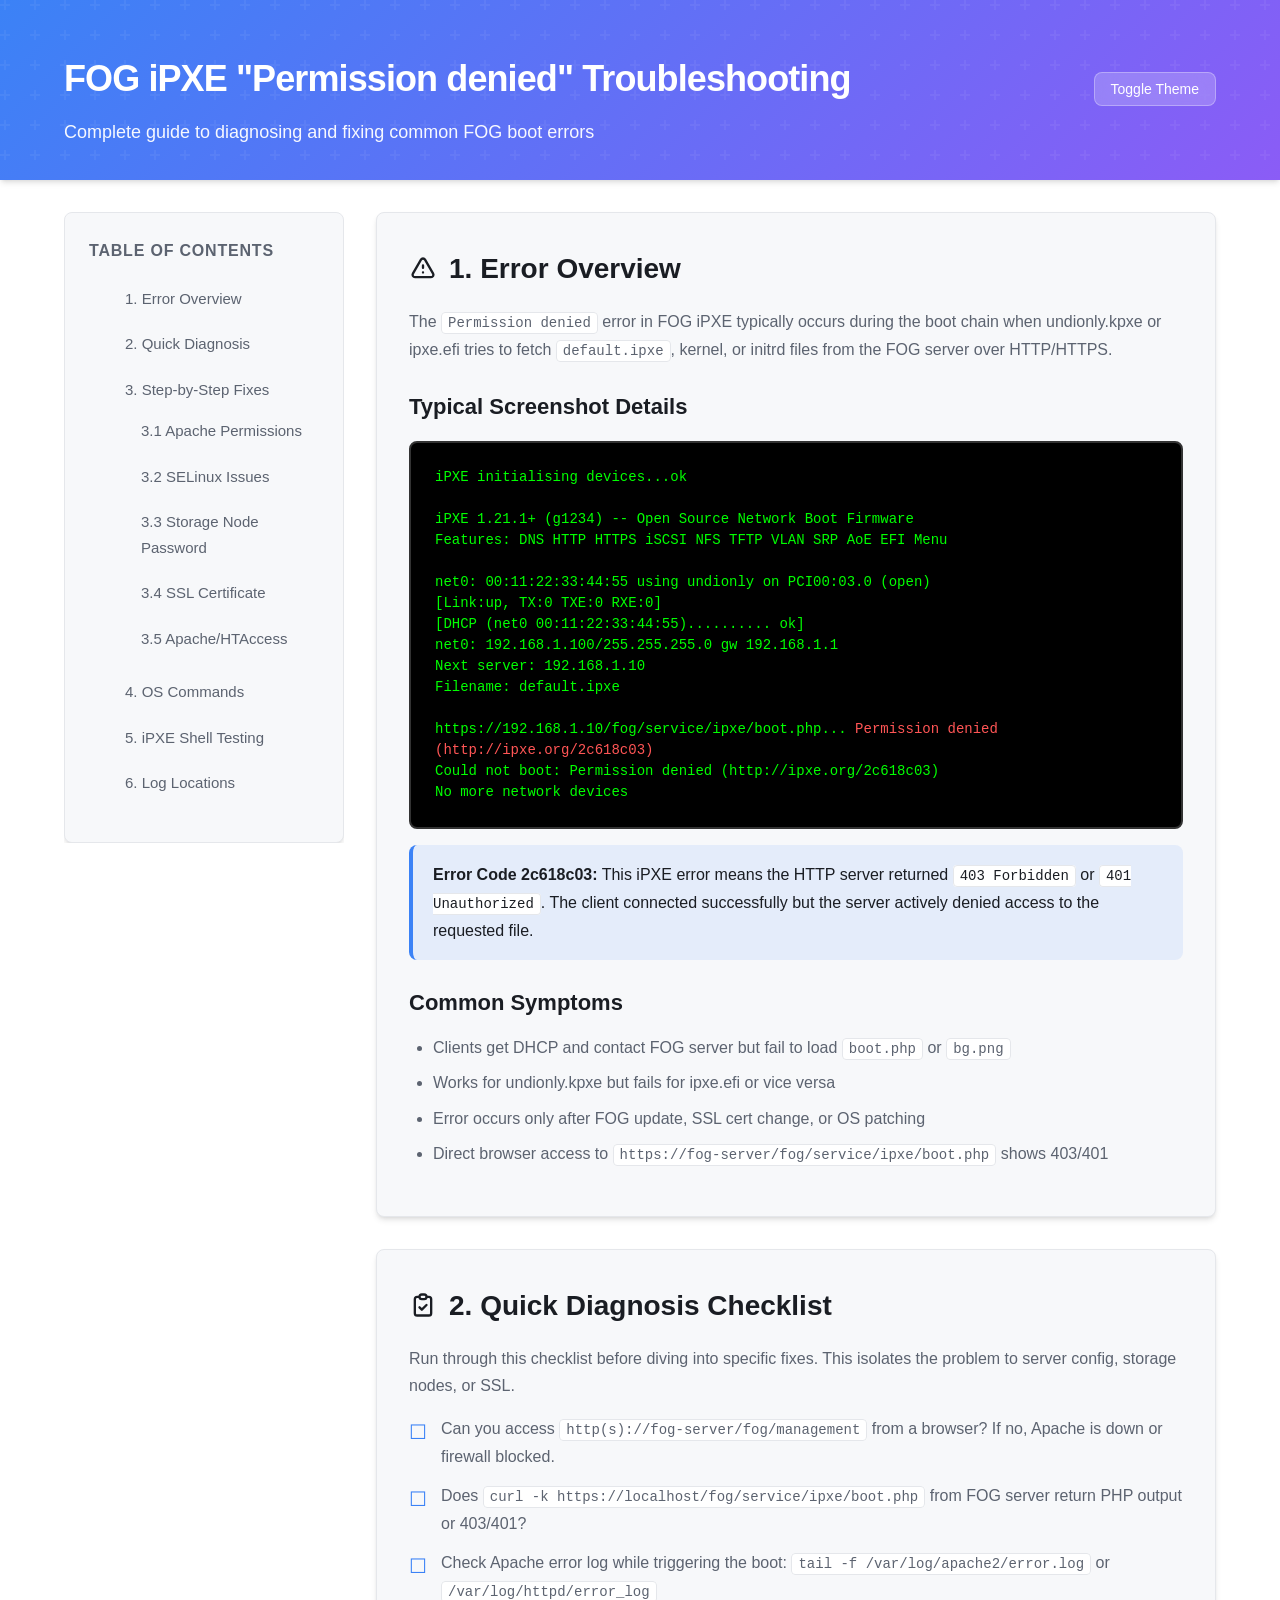
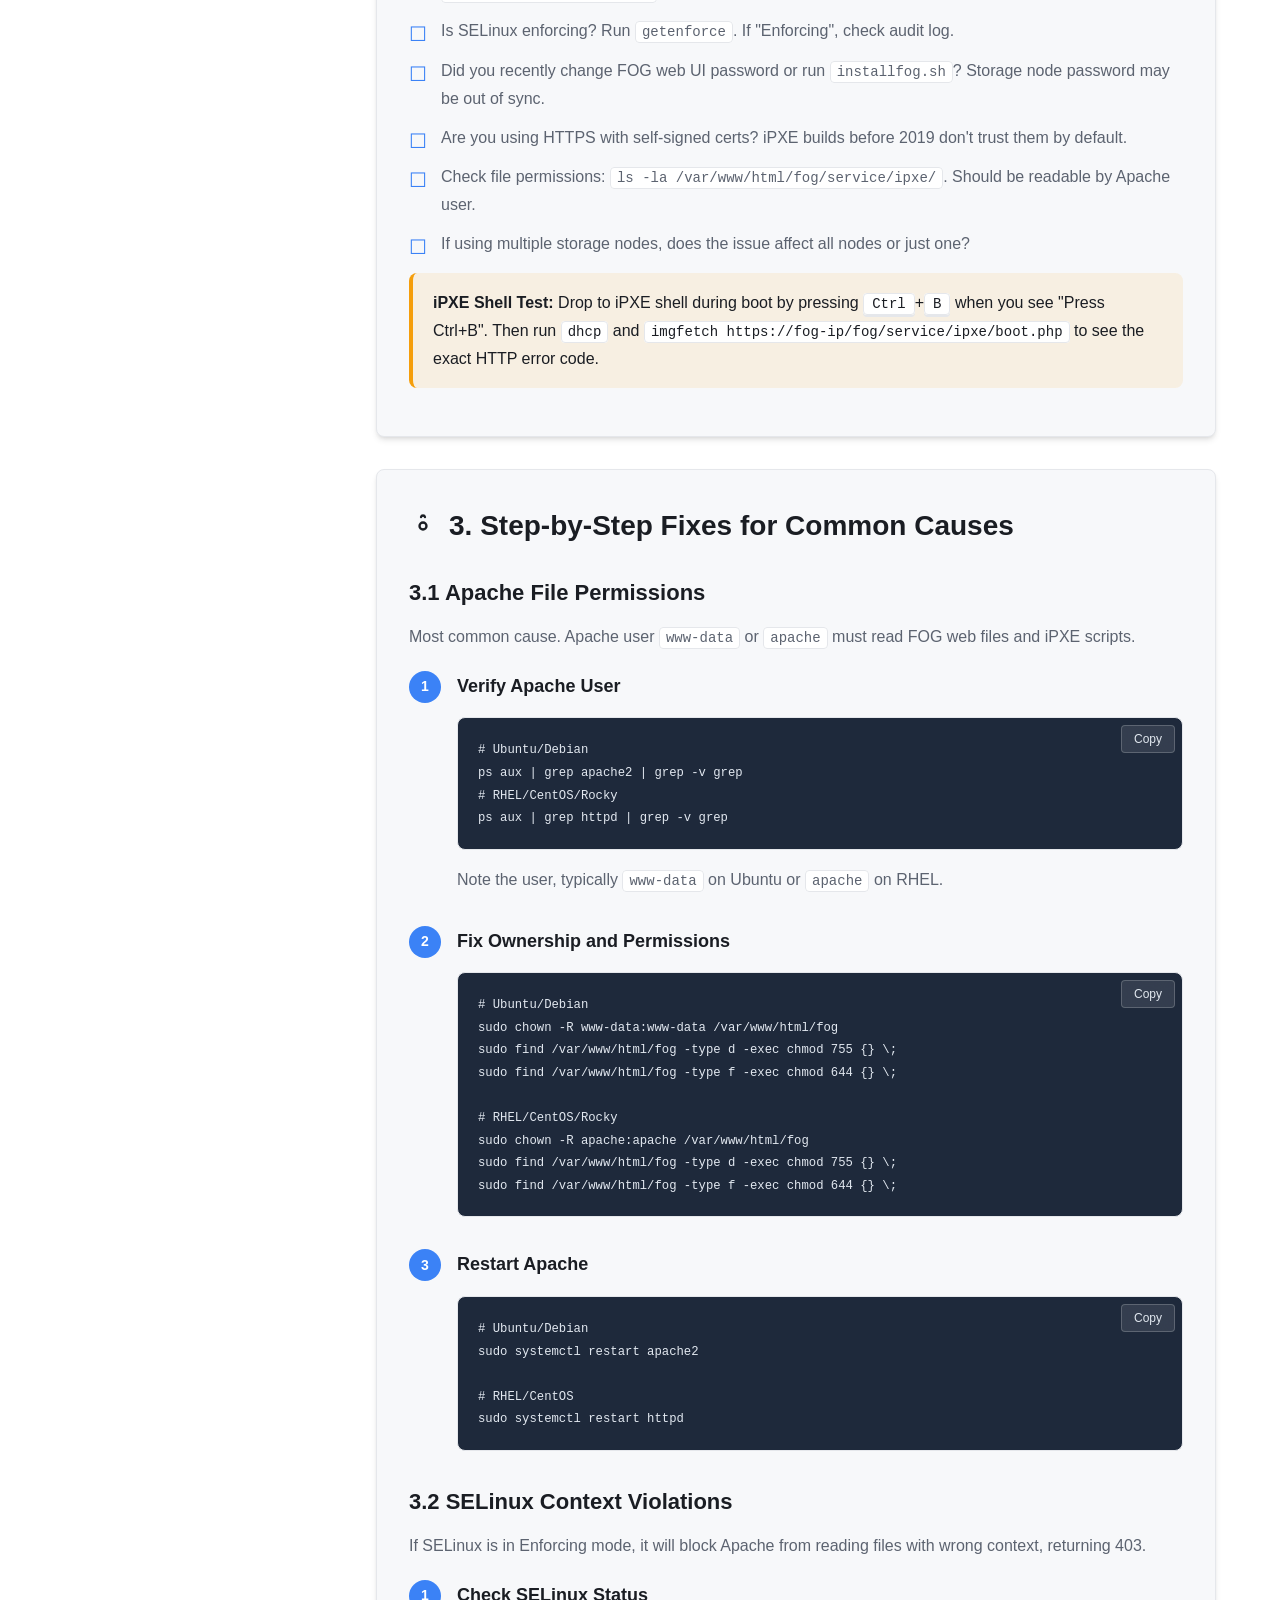
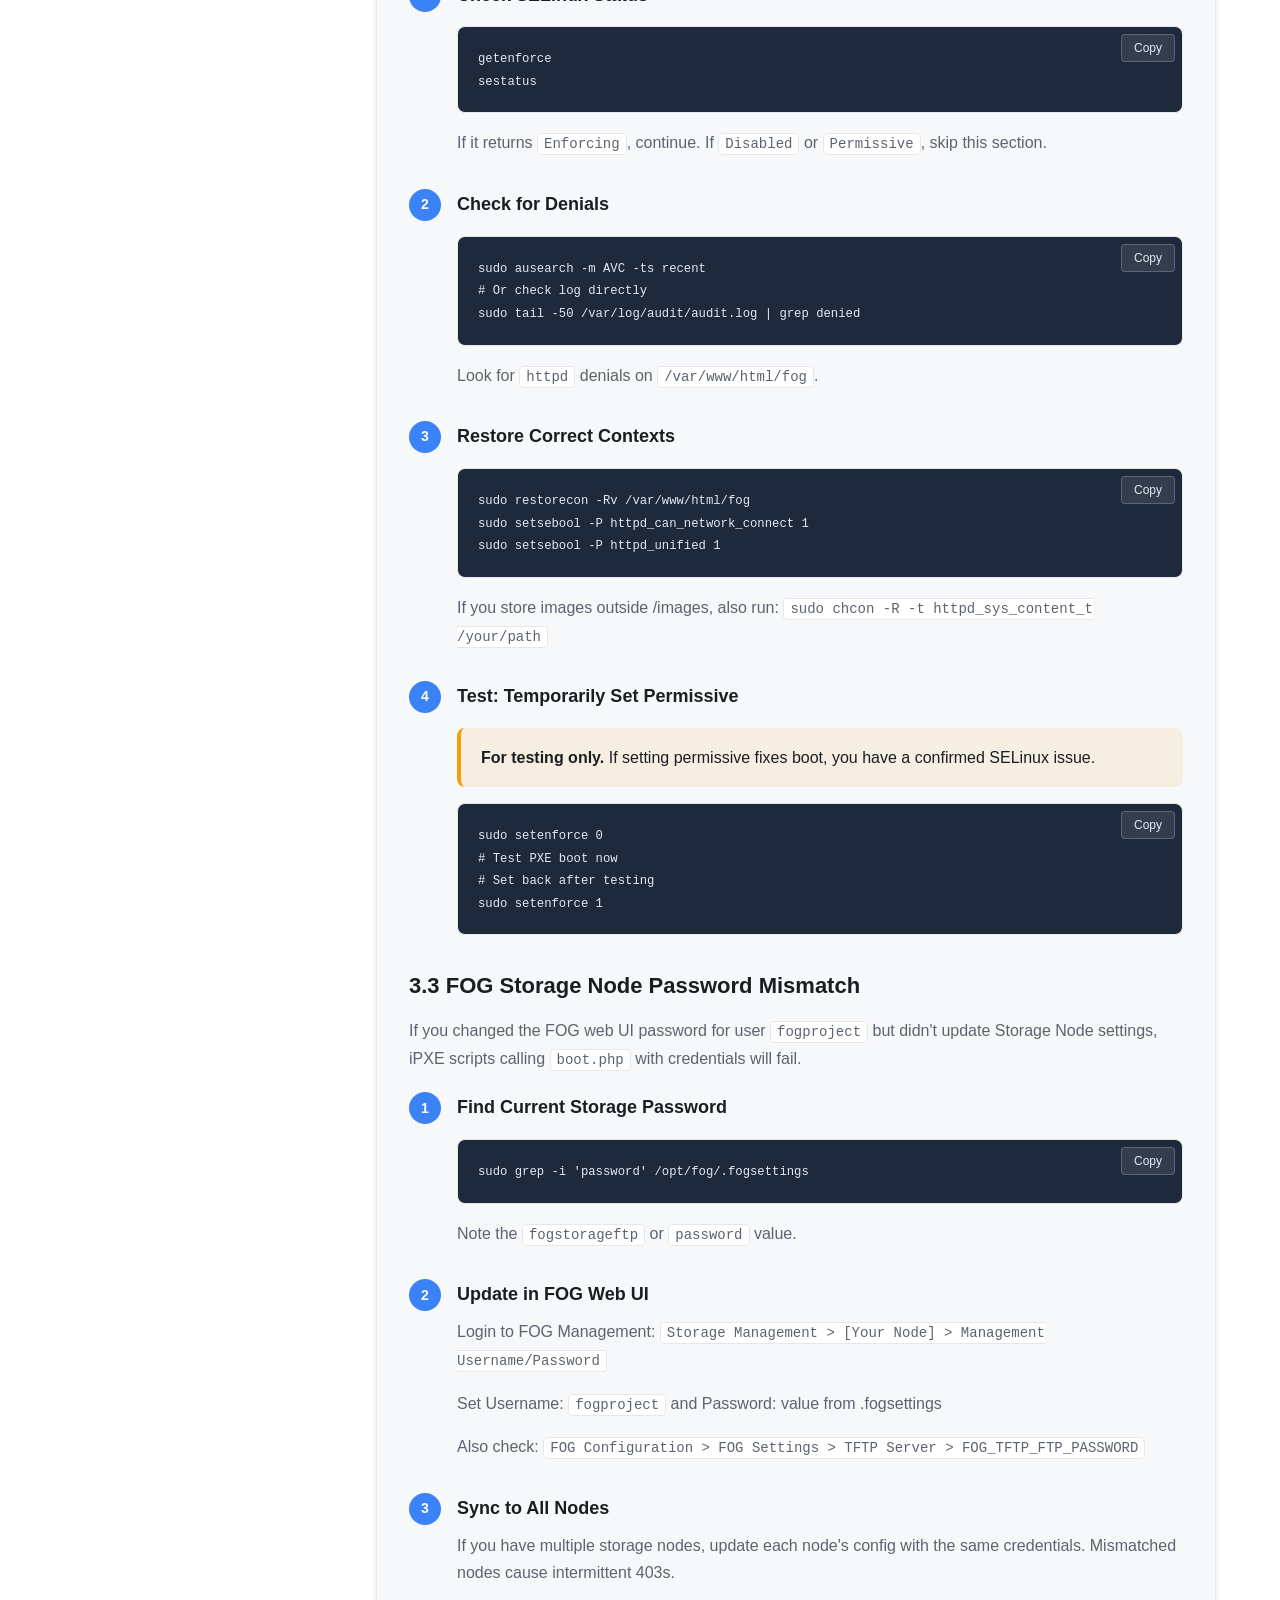
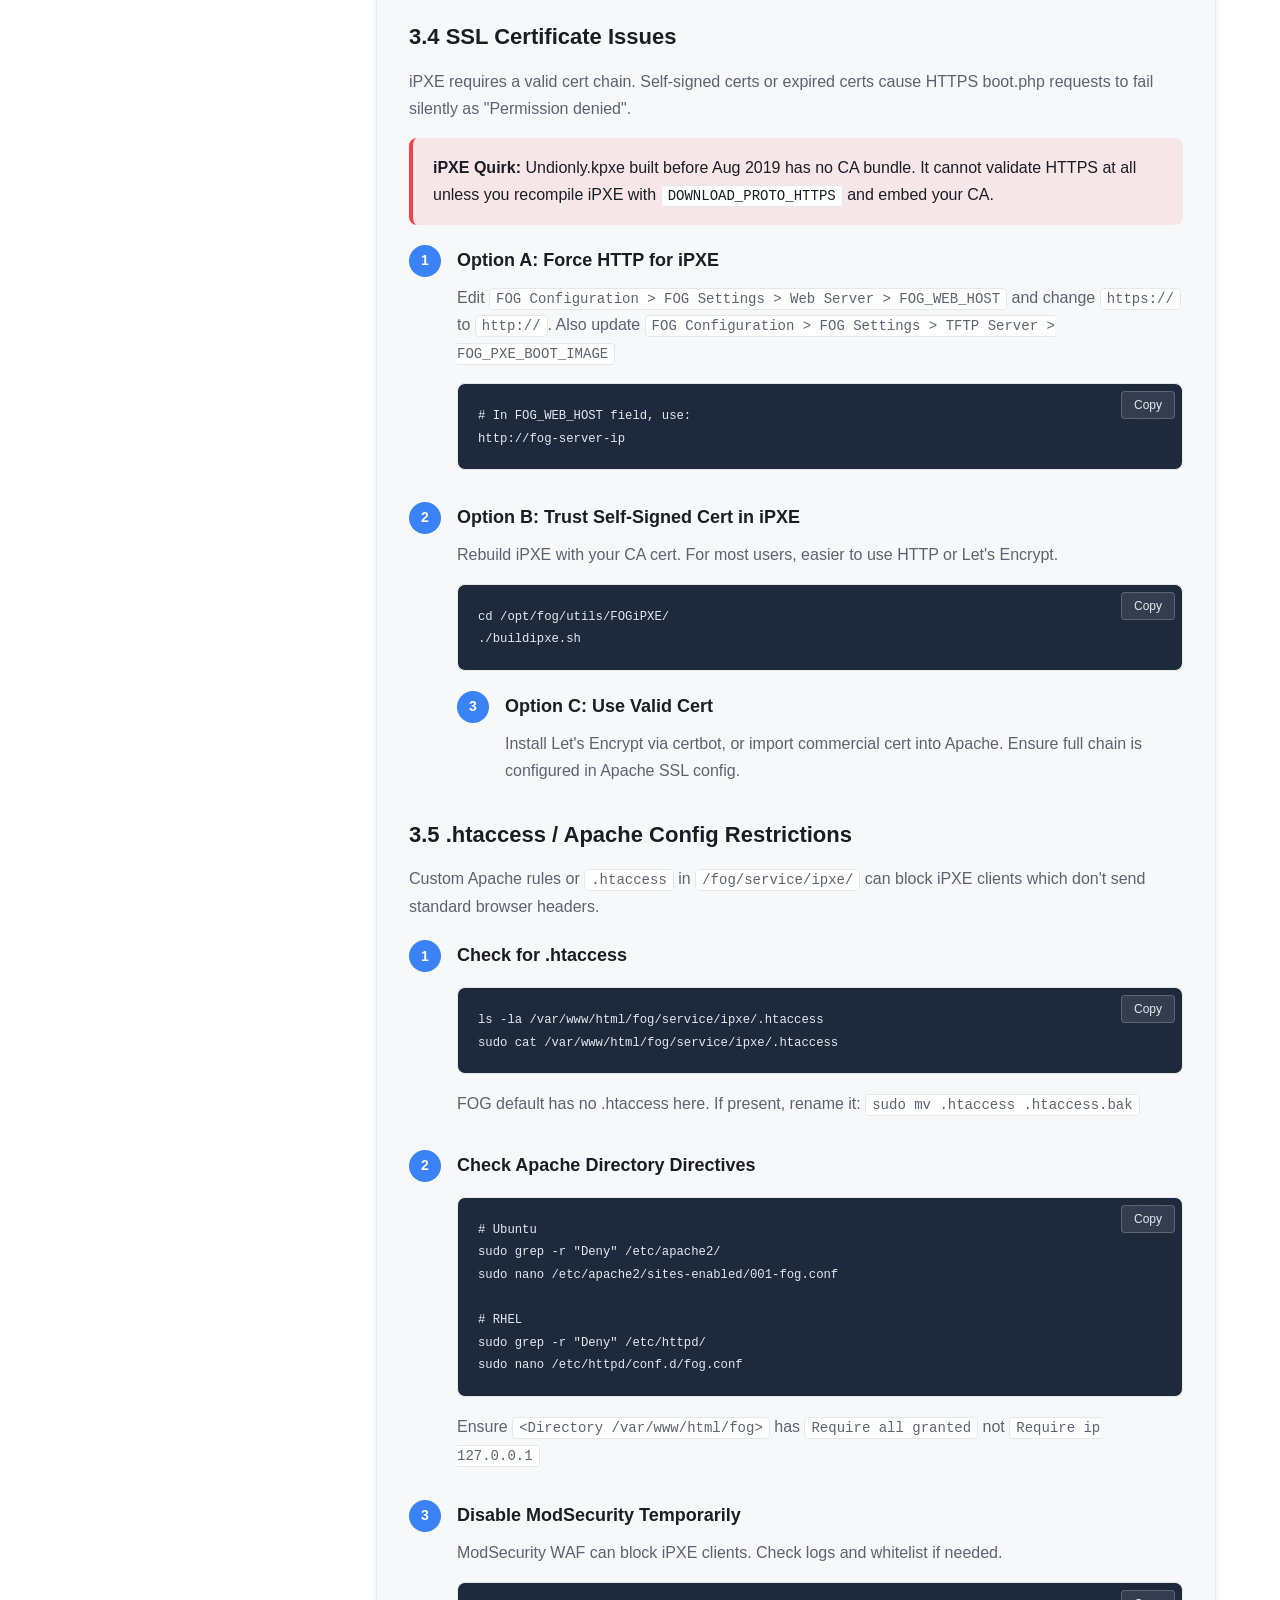
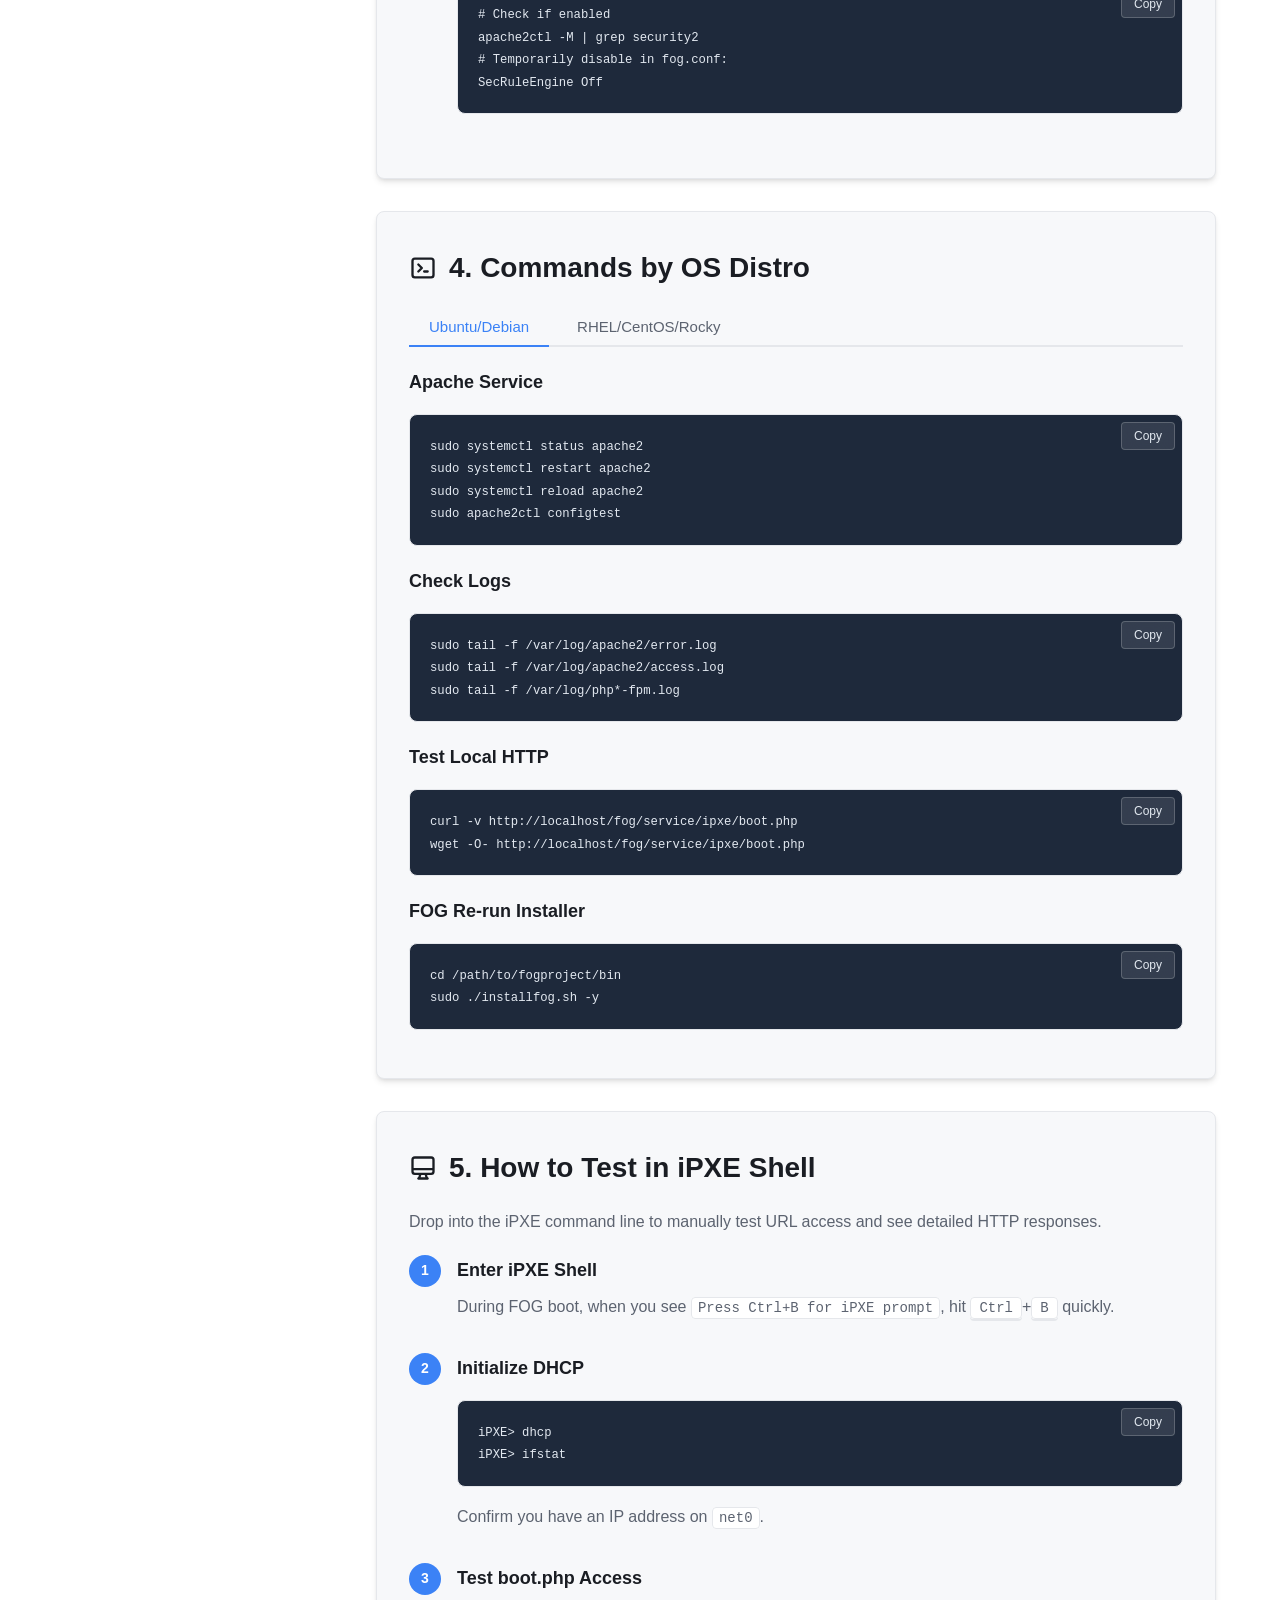
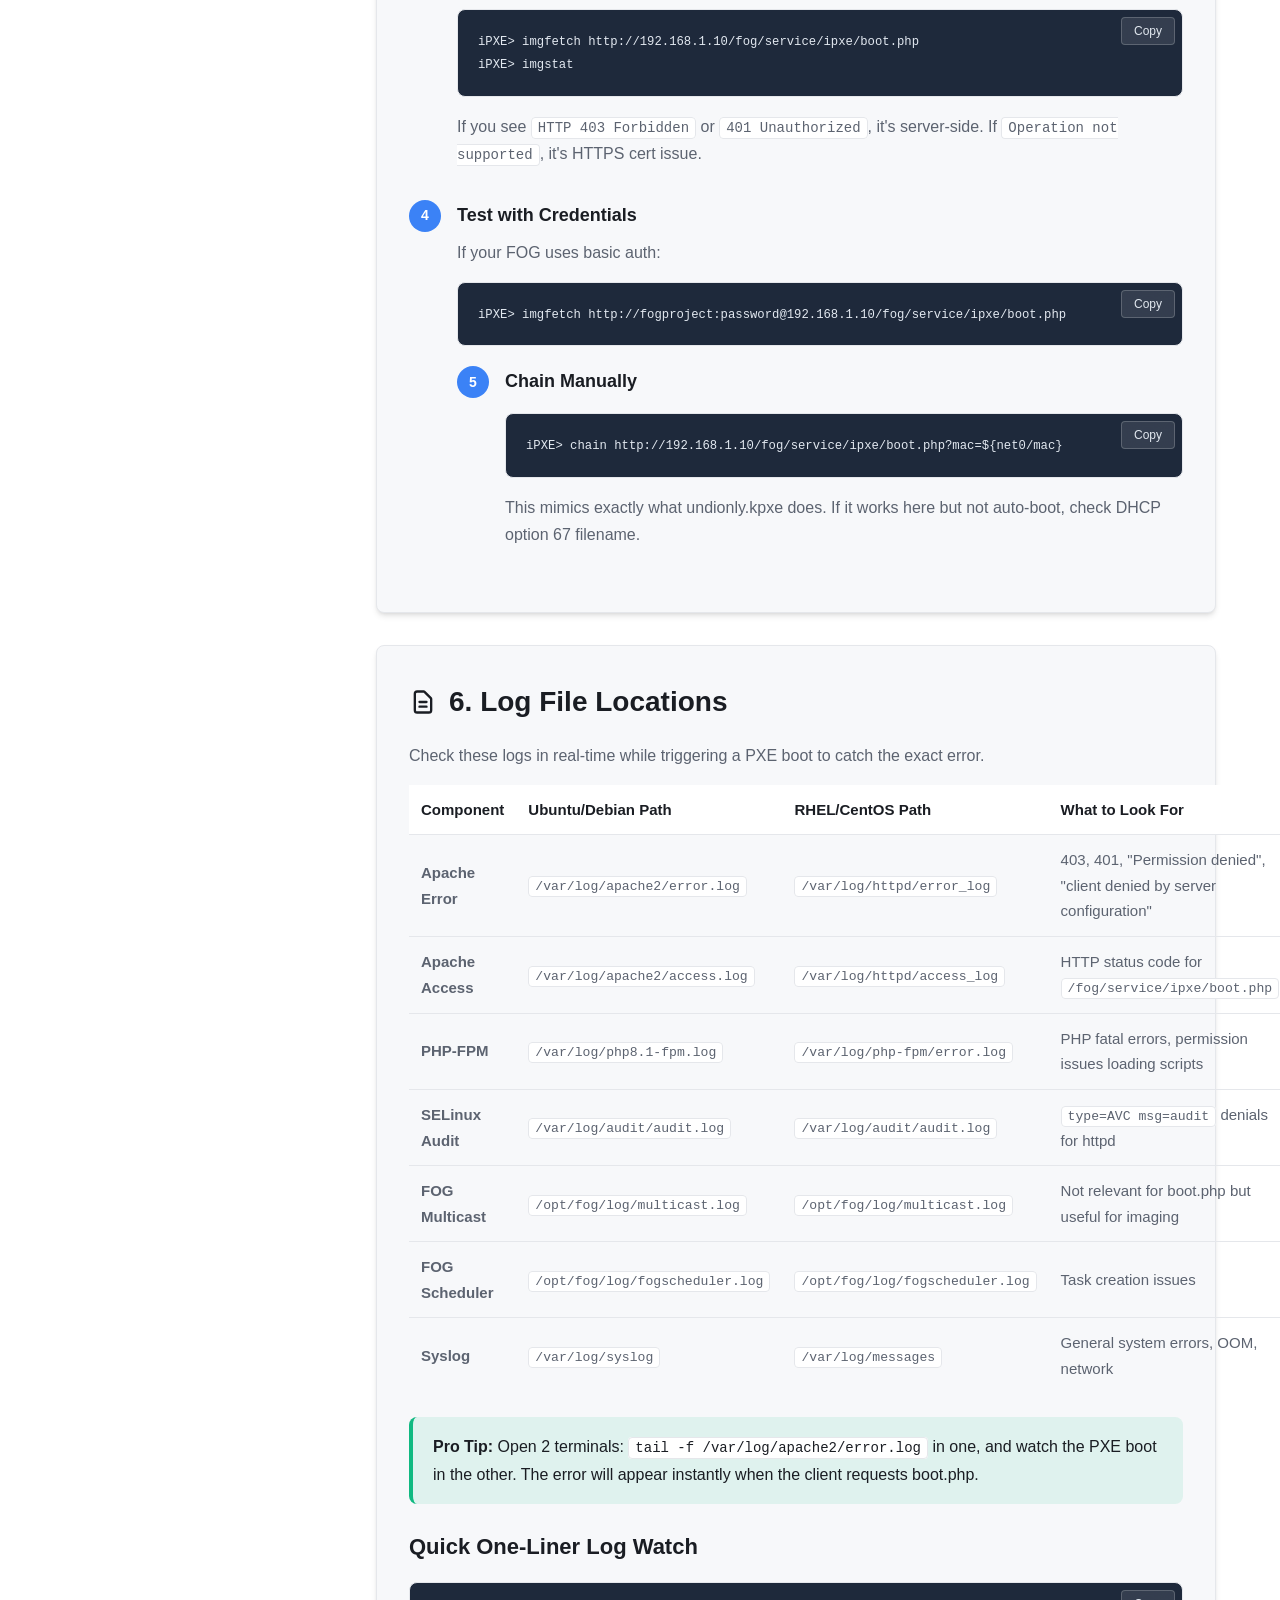
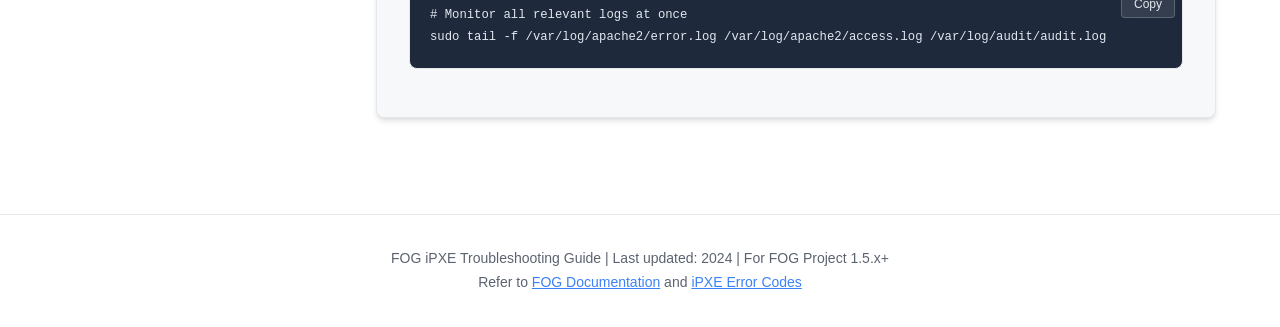
<file: FOG-boot-permission-denied.html>
<!DOCTYPE html>
<html lang="en">
<head>
<meta charset="UTF-8">
<meta name="viewport" content="width=device-width, initial-scale=1.0">
<title>FOG iPXE "Permission denied" Troubleshooting Guide</title>
<style>
:root {
  --bg: #ffffff;
  --bg-secondary: #f7f8fa;
  --text: #1a1d23;
  --text-secondary: #5c6370;
  --border: #e5e7eb;
  --accent: #3b82f6;
  --accent-hover: #2563eb;
  --success: #10b981;
  --warning: #f59e0b;
  --danger: #ef4444;
  --code-bg: #1e293b;
  --code-text: #e2e8f0;
  --shadow: 0 4px 6px -1px rgb(0 0 0 / 0.1), 0 2px 4px -2px rgb(0 0 0 / 0.1);
  --radius: 8px;
  --font-mono: ui-monospace, SFMono-Regular, Menlo, Monaco, Consolas, "Liberation Mono", monospace;
  --font-sans: -apple-system, BlinkMacSystemFont, "Segoe UI", Roboto, "Helvetica Neue", Arial, sans-serif;
}

@media (prefers-color-scheme: dark) {
  :root {
    --bg: #0f1218;
    --bg-secondary: #1a1f29;
    --text: #e5e7eb;
    --text-secondary: #9ca3af;
    --border: #2d3441;
    --accent: #60a5fa;
    --accent-hover: #3b82f6;
    --code-bg: #0b0f14;
    --code-text: #d1d5db;
    --shadow: 0 4px 6px -1px rgb(0 0 0 / 0.3), 0 2px 4px -2px rgb(0 0 0 / 0.3);
  }
}

[data-theme="dark"] {
  --bg: #0f1218;
  --bg-secondary: #1a1f29;
  --text: #e5e7eb;
  --text-secondary: #9ca3af;
  --border: #2d3441;
  --accent: #60a5fa;
  --accent-hover: #3b82f6;
  --code-bg: #0b0f14;
  --code-text: #d1d5db;
  --shadow: 0 4px 6px -1px rgb(0 0 0 / 0.3), 0 2px 4px -2px rgb(0 0 0 / 0.3);
}

[data-theme="light"] {
  --bg: #ffffff;
  --bg-secondary: #f7f8fa;
  --text: #1a1d23;
  --text-secondary: #5c6370;
  --border: #e5e7eb;
  --accent: #3b82f6;
  --accent-hover: #2563eb;
  --code-bg: #1e293b;
  --code-text: #e2e8f0;
  --shadow: 0 4px 6px -1px rgb(0 0 0 / 0.1), 0 2px 4px -2px rgb(0 0 0 / 0.1);
}

* {
  margin: 0;
  padding: 0;
  box-sizing: border-box;
}

html {
  scroll-behavior: smooth;
}

body {
  font-family: var(--font-sans);
  background: var(--bg);
  color: var(--text);
  line-height: 1.7;
  transition: background 0.3s ease, color 0.3s ease;
}

.container {
  max-width: 1200px;
  margin: 0 auto;
  padding: 0 1.5rem;
}

header {
  background: linear-gradient(135deg, var(--accent) 0%, #8b5cf6 100%);
  color: white;
  padding: 3rem 0 2rem;
  box-shadow: var(--shadow);
  position: relative;
  overflow: hidden;
}

header::before {
  content: '';
  position: absolute;
  top: 0;
  left: 0;
  right: 0;
  bottom: 0;
  background: url("data:image/svg+xml,%3Csvg width='60' height='60' viewBox='0 0 60 60' xmlns='http://www.w3.org/2000/svg'%3E%3Cg fill='none' fill-rule='evenodd'%3E%3Cg fill='%23ffffff' fill-opacity='0.05'%3E%3Cpath d='M36 34v-4h-2v4h-4v2h4v4h2v-4h4v-2h-4zm0-30V0h-2v4h-4v2h4v4h2V6h4V4h-4zM6 34v-4H4v4H0v2h4v4h2v-4h4v-2H6zM6 4V0H4v4H0v2h4v4h2V6h4V4H6z'/%3E%3C/g%3E%3C/g%3E%3C/svg%3E");
}

.header-content {
  position: relative;
  z-index: 1;
}

header h1 {
  font-size: 2.25rem;
  margin-bottom: 0.5rem;
  font-weight: 700;
  letter-spacing: -0.025em;
}

header p {
  font-size: 1.125rem;
  opacity: 0.95;
}

.theme-toggle {
  position: absolute;
  top: 1.5rem;
  right: 1.5rem;
  background: rgba(255, 255, 255, 0.2);
  border: 1px solid rgba(255, 255, 255, 0.3);
  color: white;
  padding: 0.5rem 1rem;
  border-radius: var(--radius);
  cursor: pointer;
  font-size: 0.875rem;
  backdrop-filter: blur(10px);
  transition: all 0.2s;
}

.theme-toggle:hover {
  background: rgba(255, 255, 255, 0.3);
}

.main-layout {
  display: grid;
  grid-template-columns: 280px 1fr;
  gap: 2rem;
  padding: 2rem 0;
}

@media (max-width: 968px) {
  .main-layout {
    grid-template-columns: 1fr;
  }
}

aside {
  position: sticky;
  top: 2rem;
  height: fit-content;
  max-height: calc(100vh - 4rem);
  overflow-y: auto;
}

@media (max-width: 968px) {
  aside {
    position: static;
    max-height: none;
  }
}

.toc {
  background: var(--bg-secondary);
  border: 1px solid var(--border);
  border-radius: var(--radius);
  padding: 1.5rem;
  box-shadow: var(--shadow);
}

.toc h2 {
  font-size: 1rem;
  text-transform: uppercase;
  letter-spacing: 0.05em;
  color: var(--text-secondary);
  margin-bottom: 1rem;
  font-weight: 600;
}

.toc ul {
  list-style: none;
}

.toc li {
  margin-bottom: 0.5rem;
}

.toc a {
  color: var(--text-secondary);
  text-decoration: none;
  display: block;
  padding: 0.375rem 0.75rem;
  border-radius: 4px;
  transition: all 0.2s;
  font-size: 0.9375rem;
}

.toc a:hover, .toc a.active {
  color: var(--accent);
  background: var(--bg);
}

.toc ul ul {
  margin-top: 0.25rem;
  margin-left: 1rem;
}

main {
  min-width: 0;
}

section {
  background: var(--bg-secondary);
  border: 1px solid var(--border);
  border-radius: var(--radius);
  padding: 2rem;
  margin-bottom: 2rem;
  box-shadow: var(--shadow);
}

section h2 {
  font-size: 1.75rem;
  margin-bottom: 1rem;
  color: var(--text);
  display: flex;
  align-items: center;
  gap: 0.75rem;
}

section h3 {
  font-size: 1.375rem;
  margin-top: 1.5rem;
  margin-bottom: 0.75rem;
  color: var(--text);
}

section h4 {
  font-size: 1.125rem;
  margin-top: 1.25rem;
  margin-bottom: 0.5rem;
  color: var(--text);
}

section p {
  margin-bottom: 1rem;
  color: var(--text-secondary);
}

.icon {
  width: 28px;
  height: 28px;
  display: inline-block;
}

.alert {
  padding: 1rem 1.25rem;
  border-radius: var(--radius);
  margin: 1rem 0;
  border-left: 4px solid;
}

.alert-warning {
  background: rgba(245, 158, 11, 0.1);
  border-color: var(--warning);
  color: var(--text);
}

.alert-danger {
  background: rgba(239, 68, 68, 0.1);
  border-color: var(--danger);
  color: var(--text);
}

.alert-success {
  background: rgba(16, 185, 129, 0.1);
  border-color: var(--success);
  color: var(--text);
}

.alert-info {
  background: rgba(59, 130, 246, 0.1);
  border-color: var(--accent);
  color: var(--text);
}

.code-block {
  position: relative;
  margin: 1rem 0;
}

pre {
  background: var(--code-bg);
  color: var(--code-text);
  padding: 1.25rem;
  border-radius: var(--radius);
  overflow-x: auto;
  font-family: var(--font-mono);
  font-size: 0.875rem;
  line-height: 1.6;
  border: 1px solid var(--border);
}

code {
  font-family: var(--font-mono);
  font-size: 0.875em;
  background: var(--bg);
  padding: 0.125rem 0.375rem;
  border-radius: 4px;
  border: 1px solid var(--border);
}

pre code {
  background: none;
  border: none;
  padding: 0;
}

.copy-btn {
  position: absolute;
  top: 0.5rem;
  right: 0.5rem;
  background: rgba(255, 255, 255, 0.1);
  border: 1px solid rgba(255, 255, 255, 0.2);
  color: var(--code-text);
  padding: 0.375rem 0.75rem;
  border-radius: 4px;
  cursor: pointer;
  font-size: 0.75rem;
  transition: all 0.2s;
  backdrop-filter: blur(10px);
}

.copy-btn:hover {
  background: rgba(255, 255, 255, 0.2);
}

.copy-btn.copied {
  background: var(--success);
  border-color: var(--success);
}

ul, ol {
  margin-left: 1.5rem;
  margin-bottom: 1rem;
}

li {
  margin-bottom: 0.5rem;
  color: var(--text-secondary);
}

li strong {
  color: var(--text);
}

table {
  width: 100%;
  border-collapse: collapse;
  margin: 1rem 0;
  font-size: 0.9375rem;
}

th, td {
  text-align: left;
  padding: 0.75rem;
  border-bottom: 1px solid var(--border);
}

th {
  background: var(--bg);
  font-weight: 600;
  color: var(--text);
}

td {
  color: var(--text-secondary);
}

tr:last-child td {
  border-bottom: none;
}

.error-preview {
  background: #000;
  color: #00ff00;
  font-family: var(--font-mono);
  padding: 1.5rem;
  border-radius: var(--radius);
  margin: 1rem 0;
  border: 2px solid #333;
  font-size: 0.875rem;
  line-height: 1.5;
  overflow-x: auto;
}

.error-preview .error-line {
  color: #ff5555;
}

.tabs {
  display: flex;
  gap: 0.5rem;
  border-bottom: 2px solid var(--border);
  margin-bottom: 1rem;
}

.tab {
  padding: 0.625rem 1.25rem;
  background: none;
  border: none;
  color: var(--text-secondary);
  cursor: pointer;
  font-size: 0.9375rem;
  border-bottom: 2px solid transparent;
  margin-bottom: -2px;
  transition: all 0.2s;
}

.tab:hover {
  color: var(--text);
}

.tab.active {
  color: var(--accent);
  border-bottom-color: var(--accent);
}

.tab-content {
  display: none;
}

.tab-content.active {
  display: block;
}

.checklist {
  list-style: none;
  margin-left: 0;
}

.checklist li {
  padding-left: 2rem;
  position: relative;
  margin-bottom: 0.75rem;
}

.checklist li::before {
  content: "☐";
  position: absolute;
  left: 0;
  font-size: 1.25rem;
  color: var(--accent);
}

.step {
  counter-increment: step;
  margin-bottom: 2rem;
  padding-left: 3rem;
  position: relative;
}

.step::before {
  content: counter(step);
  position: absolute;
  left: 0;
  top: 0;
  width: 2rem;
  height: 2rem;
  background: var(--accent);
  color: white;
  border-radius: 50%;
  display: flex;
  align-items: center;
  justify-content: center;
  font-weight: 700;
  font-size: 0.875rem;
}

.steps {
  counter-reset: step;
}

footer {
  text-align: center;
  padding: 2rem 0;
  color: var(--text-secondary);
  font-size: 0.875rem;
  border-top: 1px solid var(--border);
  margin-top: 2rem;
}

kbd {
  background: var(--bg);
  border: 1px solid var(--border);
  border-radius: 4px;
  padding: 0.125rem 0.5rem;
  font-family: var(--font-mono);
  font-size: 0.875em;
  box-shadow: 0 2px 0 var(--border);
}
</style>
</head>
<body>
<header>
  <div class="container header-content">
    <button class="theme-toggle" id="themeToggle">Toggle Theme</button>
    <h1>FOG iPXE "Permission denied" Troubleshooting</h1>
    <p>Complete guide to diagnosing and fixing common FOG boot errors</p>
  </div>
</header>

<div class="container">
  <div class="main-layout">
    <aside>
      <nav class="toc">
        <h2>Table of Contents</h2>
        <ul>
          <li><a href="#overview">1. Error Overview</a></li>
          <li><a href="#diagnosis">2. Quick Diagnosis</a></li>
          <li><a href="#fixes">3. Step-by-Step Fixes</a>
            <ul>
              <li><a href="#apache-perms">3.1 Apache Permissions</a></li>
              <li><a href="#selinux">3.2 SELinux Issues</a></li>
              <li><a href="#password-mismatch">3.3 Storage Node Password</a></li>
              <li><a href="#ssl-cert">3.4 SSL Certificate</a></li>
              <li><a href="#apache-config">3.5 Apache/HTAccess</a></li>
            </ul>
          </li>
          <li><a href="#commands">4. OS Commands</a></li>
          <li><a href="#ipxe-test">5. iPXE Shell Testing</a></li>
          <li><a href="#logs">6. Log Locations</a></li>
        </ul>
      </nav>
    </aside>

    <main>
      <section id="overview">
        <h2>
          <svg class="icon" fill="none" stroke="currentColor" viewBox="0 0 24 24">
            <path stroke-linecap="round" stroke-linejoin="round" stroke-width="2" d="M12 9v2m0 4h.01m-6.938 4h13.856c1.54 0 2.502-1.667 1.732-3L13.732 4c-.77-1.333-2.694-1.333-3.464 0L3.34 16c-.77 1.333.192 3 1.732 3z"></path>
          </svg>
          1. Error Overview
        </h2>
        <p>The <code>Permission denied</code> error in FOG iPXE typically occurs during the boot chain when undionly.kpxe or ipxe.efi tries to fetch <code>default.ipxe</code>, kernel, or initrd files from the FOG server over HTTP/HTTPS.</p>
        
        <h3>Typical Screenshot Details</h3>
        <div class="error-preview">
iPXE initialising devices...ok<br>
<br>
iPXE 1.21.1+ (g1234) -- Open Source Network Boot Firmware<br>
Features: DNS HTTP HTTPS iSCSI NFS TFTP VLAN SRP AoE EFI Menu<br>
<br>
net0: 00:11:22:33:44:55 using undionly on PCI00:03.0 (open)<br>
  [Link:up, TX:0 TXE:0 RXE:0]<br>
  [DHCP (net0 00:11:22:33:44:55).......... ok]<br>
net0: 192.168.1.100/255.255.255.0 gw 192.168.1.1<br>
Next server: 192.168.1.10<br>
Filename: default.ipxe<br>
<br>
https://192.168.1.10/fog/service/ipxe/boot.php... <span class="error-line">Permission denied (http://ipxe.org/2c618c03)</span><br>
Could not boot: Permission denied (http://ipxe.org/2c618c03)<br>
No more network devices<br>
        </div>

        <div class="alert alert-info">
          <strong>Error Code 2c618c03:</strong> This iPXE error means the HTTP server returned <code>403 Forbidden</code> or <code>401 Unauthorized</code>. The client connected successfully but the server actively denied access to the requested file.
        </div>

        <h3>Common Symptoms</h3>
        <ul>
          <li>Clients get DHCP and contact FOG server but fail to load <code>boot.php</code> or <code>bg.png</code></li>
          <li>Works for undionly.kpxe but fails for ipxe.efi or vice versa</li>
          <li>Error occurs only after FOG update, SSL cert change, or OS patching</li>
          <li>Direct browser access to <code>https://fog-server/fog/service/ipxe/boot.php</code> shows 403/401</li>
        </ul>
      </section>

      <section id="diagnosis">
        <h2>
          <svg class="icon" fill="none" stroke="currentColor" viewBox="0 0 24 24">
            <path stroke-linecap="round" stroke-linejoin="round" stroke-width="2" d="M9 5H7a2 2 0 00-2 2v12a2 2 0 002 2h10a2 2 0 002-2V7a2 2 0 00-2-2h-2M9 5a2 2 0 002 2h2a2 2 0 002-2M9 5a2 2 0 012-2h2a2 2 0 012 2m-6 9l2 2 4-4"></path>
          </svg>
          2. Quick Diagnosis Checklist
        </h2>
        <p>Run through this checklist before diving into specific fixes. This isolates the problem to server config, storage nodes, or SSL.</p>
        
        <ul class="checklist">
          <li>Can you access <code>http(s)://fog-server/fog/management</code> from a browser? If no, Apache is down or firewall blocked.</li>
          <li>Does <code>curl -k https://localhost/fog/service/ipxe/boot.php</code> from FOG server return PHP output or 403/401?</li>
          <li>Check Apache error log while triggering the boot: <code>tail -f /var/log/apache2/error.log</code> or <code>/var/log/httpd/error_log</code></li>
          <li>Is SELinux enforcing? Run <code>getenforce</code>. If "Enforcing", check audit log.</li>
          <li>Did you recently change FOG web UI password or run <code>installfog.sh</code>? Storage node password may be out of sync.</li>
          <li>Are you using HTTPS with self-signed certs? iPXE builds before 2019 don't trust them by default.</li>
          <li>Check file permissions: <code>ls -la /var/www/html/fog/service/ipxe/</code>. Should be readable by Apache user.</li>
          <li>If using multiple storage nodes, does the issue affect all nodes or just one?</li>
        </ul>

        <div class="alert alert-warning">
          <strong>iPXE Shell Test:</strong> Drop to iPXE shell during boot by pressing <kbd>Ctrl</kbd>+<kbd>B</kbd> when you see "Press Ctrl+B". Then run <code>dhcp</code> and <code>imgfetch https://fog-ip/fog/service/ipxe/boot.php</code> to see the exact HTTP error code.
        </div>
      </section>

      <section id="fixes">
        <h2>
          <svg class="icon" fill="none" stroke="currentColor" viewBox="0 0 24 24">
            <path stroke-linecap="round" stroke-linejoin="round" stroke-width="2" d="M10.325 4.317c.426-1.756 2.924-1.756 3.35 0a1.724 0 002.573 1.066c1.543-.94 3.31.826 2.37 2.37a1.724 1.724 0 001.065 2.572c1.756.426 1.756 2.924 0 3.35a1.724 1.724 0 00-1.066 2.573c.94 1.543-.826 3.31-2.37 2.37a1.724 1.724 0 00-2.572 1.065c-.426 1.756-2.924 1.756-3.35 0a1.724 0 00-2.573-1.066c-1.543.94-3.31-.826-2.37a1.724 1.724 0 00-1.065-2.572c-1.756-.426-1.756-2.924 0-3.35a1.724 1.724 0 001.066-2.573c-.94-1.543.826-3.31 2.37-2.37.996.608 2.296.07 2.572-1.065z"></path>
            <path stroke-linecap="round" stroke-linejoin="round" stroke-width="2" d="M15 12a3 3 0 11-6 0 3 3 0 016 0z"></path>
          </svg>
          3. Step-by-Step Fixes for Common Causes
        </h2>

        <div id="apache-perms">
          <h3>3.1 Apache File Permissions</h3>
          <p>Most common cause. Apache user <code>www-data</code> or <code>apache</code> must read FOG web files and iPXE scripts.</p>
          <div class="steps">
            <div class="step">
              <h4>Verify Apache User</h4>
              <div class="code-block">
                <pre><code># Ubuntu/Debian
ps aux | grep apache2 | grep -v grep
# RHEL/CentOS/Rocky
ps aux | grep httpd | grep -v grep</code></pre>
                <button class="copy-btn">Copy</button>
              </div>
              <p>Note the user, typically <code>www-data</code> on Ubuntu or <code>apache</code> on RHEL.</p>
            </div>
            <div class="step">
              <h4>Fix Ownership and Permissions</h4>
              <div class="code-block">
                <pre><code># Ubuntu/Debian
sudo chown -R www-data:www-data /var/www/html/fog
sudo find /var/www/html/fog -type d -exec chmod 755 {} \;
sudo find /var/www/html/fog -type f -exec chmod 644 {} \;

# RHEL/CentOS/Rocky
sudo chown -R apache:apache /var/www/html/fog
sudo find /var/www/html/fog -type d -exec chmod 755 {} \;
sudo find /var/www/html/fog -type f -exec chmod 644 {} \;</code></pre>
                <button class="copy-btn">Copy</button>
              </div>
            </div>
            <div class="step">
              <h4>Restart Apache</h4>
              <div class="code-block">
                <pre><code># Ubuntu/Debian
sudo systemctl restart apache2

# RHEL/CentOS
sudo systemctl restart httpd</code></pre>
                <button class="copy-btn">Copy</button>
              </div>
            </div>
          </div>
        </div>

        <div id="selinux" style="margin-top:2rem;">
          <h3>3.2 SELinux Context Violations</h3>
          <p>If SELinux is in Enforcing mode, it will block Apache from reading files with wrong context, returning 403.</p>
          <div class="steps">
            <div class="step">
              <h4>Check SELinux Status</h4>
              <div class="code-block">
                <pre><code>getenforce
sestatus</code></pre>
                <button class="copy-btn">Copy</button>
              </div>
              <p>If it returns <code>Enforcing</code>, continue. If <code>Disabled</code> or <code>Permissive</code>, skip this section.</p>
            </div>
            <div class="step">
              <h4>Check for Denials</h4>
              <div class="code-block">
                <pre><code>sudo ausearch -m AVC -ts recent
# Or check log directly
sudo tail -50 /var/log/audit/audit.log | grep denied</code></pre>
                <button class="copy-btn">Copy</button>
              </div>
              <p>Look for <code>httpd</code> denials on <code>/var/www/html/fog</code>.</p>
            </div>
            <div class="step">
              <h4>Restore Correct Contexts</h4>
              <div class="code-block">
                <pre><code>sudo restorecon -Rv /var/www/html/fog
sudo setsebool -P httpd_can_network_connect 1
sudo setsebool -P httpd_unified 1</code></pre>
                <button class="copy-btn">Copy</button>
              </div>
              <p>If you store images outside /images, also run: <code>sudo chcon -R -t httpd_sys_content_t /your/path</code></p>
            </div>
            <div class="step">
              <h4>Test: Temporarily Set Permissive</h4>
              <div class="alert alert-warning">
                <strong>For testing only.</strong> If setting permissive fixes boot, you have a confirmed SELinux issue.
              </div>
              <div class="code-block">
                <pre><code>sudo setenforce 0
# Test PXE boot now
# Set back after testing
sudo setenforce 1</code></pre>
                <button class="copy-btn">Copy</button>
              </div>
            </div>
          </div>
        </div>

        <div id="password-mismatch" style="margin-top:2rem;">
          <h3>3.3 FOG Storage Node Password Mismatch</h3>
          <p>If you changed the FOG web UI password for user <code>fogproject</code> but didn't update Storage Node settings, iPXE scripts calling <code>boot.php</code> with credentials will fail.</p>
          <div class="steps">
            <div class="step">
              <h4>Find Current Storage Password</h4>
              <div class="code-block">
                <pre><code>sudo grep -i 'password' /opt/fog/.fogsettings</code></pre>
                <button class="copy-btn">Copy</button>
              </div>
              <p>Note the <code>fogstorageftp</code> or <code>password</code> value.</p>
            </div>
            <div class="step">
              <h4>Update in FOG Web UI</h4>
              <p>Login to FOG Management: <code>Storage Management > [Your Node] > Management Username/Password</code></p>
              <p>Set Username: <code>fogproject</code> and Password: value from .fogsettings</p>
              <p>Also check: <code>FOG Configuration > FOG Settings > TFTP Server > FOG_TFTP_FTP_PASSWORD</code></p>
            </div>
            <div class="step">
              <h4>Sync to All Nodes</h4>
              <p>If you have multiple storage nodes, update each node's config with the same credentials. Mismatched nodes cause intermittent 403s.</p>
            </div>
          </div>
        </div>

        <div id="ssl-cert" style="margin-top:2rem;">
          <h3>3.4 SSL Certificate Issues</h3>
          <p>iPXE requires a valid cert chain. Self-signed certs or expired certs cause HTTPS boot.php requests to fail silently as "Permission denied".</p>
          <div class="alert alert-danger">
            <strong>iPXE Quirk:</strong> Undionly.kpxe built before Aug 2019 has no CA bundle. It cannot validate HTTPS at all unless you recompile iPXE with <code>DOWNLOAD_PROTO_HTTPS</code> and embed your CA.
          </div>
          <div class="steps">
            <div class="step">
              <h4>Option A: Force HTTP for iPXE</h4>
              <p>Edit <code>FOG Configuration > FOG Settings > Web Server > FOG_WEB_HOST</code> and change <code>https://</code> to <code>http://</code>. Also update <code>FOG Configuration > FOG Settings > TFTP Server > FOG_PXE_BOOT_IMAGE</code></p>
              <div class="code-block">
                <pre><code># In FOG_WEB_HOST field, use:
http://fog-server-ip</code></pre>
                <button class="copy-btn">Copy</button>
              </div>
            </div>
            <div class="step">
              <h4>Option B: Trust Self-Signed Cert in iPXE</h4>
              <p>Rebuild iPXE with your CA cert. For most users, easier to use HTTP or Let's Encrypt.</p>
              <div class="code-block">
                <pre><code>cd /opt/fog/utils/FOGiPXE/
./buildipxe.sh</code></pre>
                <button class="copy-btn">Copy</button>
              </div>
            <div class="step">
              <h4>Option C: Use Valid Cert</h4>
              <p>Install Let's Encrypt via certbot, or import commercial cert into Apache. Ensure full chain is configured in Apache SSL config.</p>
            </div>
          </div>
        </div>

        <div id="apache-config" style="margin-top:2rem;">
          <h3>3.5 .htaccess / Apache Config Restrictions</h3>
          <p>Custom Apache rules or <code>.htaccess</code> in <code>/fog/service/ipxe/</code> can block iPXE clients which don't send standard browser headers.</p>
          <div class="steps">
            <div class="step">
              <h4>Check for .htaccess</h4>
              <div class="code-block">
                <pre><code>ls -la /var/www/html/fog/service/ipxe/.htaccess
sudo cat /var/www/html/fog/service/ipxe/.htaccess</code></pre>
                <button class="copy-btn">Copy</button>
              </div>
              <p>FOG default has no .htaccess here. If present, rename it: <code>sudo mv .htaccess .htaccess.bak</code></p>
            </div>
            <div class="step">
              <h4>Check Apache Directory Directives</h4>
              <div class="code-block">
                <pre><code># Ubuntu
sudo grep -r "Deny" /etc/apache2/
sudo nano /etc/apache2/sites-enabled/001-fog.conf

# RHEL
sudo grep -r "Deny" /etc/httpd/
sudo nano /etc/httpd/conf.d/fog.conf</code></pre>
                <button class="copy-btn">Copy</button>
              </div>
              <p>Ensure <code>&lt;Directory /var/www/html/fog&gt;</code> has <code>Require all granted</code> not <code>Require ip 127.0.0.1</code></p>
            </div>
            <div class="step">
              <h4>Disable ModSecurity Temporarily</h4>
              <p>ModSecurity WAF can block iPXE clients. Check logs and whitelist if needed.</p>
              <div class="code-block">
                <pre><code># Check if enabled
apache2ctl -M | grep security2
# Temporarily disable in fog.conf:
SecRuleEngine Off</code></pre>
                <button class="copy-btn">Copy</button>
              </div>
            </div>
          </div>
        </div>
      </section>

      <section id="commands">
        <h2>
          <svg class="icon" fill="none" stroke="currentColor" viewBox="0 0 24 24">
            <path stroke-linecap="round" stroke-linejoin="round" stroke-width="2" d="M8 9l3 3-3 3m5 0h3M5 20h14a2 2 0 002-2V6a2 2 0 00-2-2H5a2 2 0 00-2 2v12a2 2 0 002 2z"></path>
          </svg>
          4. Commands by OS Distro
        </h2>
        
        <div class="tabs">
          <button class="tab active" data-tab="ubuntu">Ubuntu/Debian</button>
          <button class="tab" data-tab="rhel">RHEL/CentOS/Rocky</button>
        </div>

        <div class="tab-content active" id="ubuntu">
          <h4>Apache Service</h4>
          <div class="code-block">
            <pre><code>sudo systemctl status apache2
sudo systemctl restart apache2
sudo systemctl reload apache2
sudo apache2ctl configtest</code></pre>
            <button class="copy-btn">Copy</button>
          </div>

          <h4>Check Logs</h4>
          <div class="code-block">
            <pre><code>sudo tail -f /var/log/apache2/error.log
sudo tail -f /var/log/apache2/access.log
sudo tail -f /var/log/php*-fpm.log</code></pre>
            <button class="copy-btn">Copy</button>
          </div>

          <h4>Test Local HTTP</h4>
          <div class="code-block">
            <pre><code>curl -v http://localhost/fog/service/ipxe/boot.php
wget -O- http://localhost/fog/service/ipxe/boot.php</code></pre>
            <button class="copy-btn">Copy</button>
          </div>

          <h4>FOG Re-run Installer</h4>
          <div class="code-block">
            <pre><code>cd /path/to/fogproject/bin
sudo ./installfog.sh -y</code></pre>
            <button class="copy-btn">Copy</button>
          </div>
        </div>

        <div class="tab-content" id="rhel">
          <h4>Apache Service</h4>
          <div class="code-block">
            <pre><code>sudo systemctl status httpd
sudo systemctl restart httpd
sudo systemctl reload httpd
sudo apachectl configtest</code></pre>
            <button class="copy-btn">Copy</button>
          </div>

          <h4>Check Logs</h4>
          <div class="code-block">
            <pre><code>sudo tail -f /var/log/httpd/error_log
sudo tail -f /var/log/httpd/access_log
sudo tail -f /var/log/php-fpm/error.log</code></pre>
            <button class="copy-btn">Copy</button>
          </div>

          <h4>SELinux Audit</h4>
          <div class="code-block">
            <pre><code>sudo ausearch -m AVC -ts recent
sudo sealert -a /var/log/audit/audit.log
sudo semanage fcontext -l | grep fog</code></pre>
            <button class="copy-btn">Copy</button>
          </div>

          <h4>Firewall Check</h4>
          <div class="code-block">
            <pre><code>sudo firewall-cmd --list-all
sudo firewall-cmd --add-service=http --permanent
sudo firewall-cmd --add-service=https --permanent
sudo firewall-cmd --reload</code></pre>
            <button class="copy-btn">Copy</button>
          </div>
        </div>
      </section>

      <section id="ipxe-test">
        <h2>
          <svg class="icon" fill="none" stroke="currentColor" viewBox="0 0 24 24">
            <path stroke-linecap="round" stroke-linejoin="round" stroke-width="2" d="M9.75 17L9 20l-1 1h8l-1-1-.75-3M3 13h18M5 17h14a2 2 0 002-2V5a2 2 0 00-2-2H5a2 2 0 00-2 2v10a2 2 0 002 2z"></path>
          </svg>
          5. How to Test in iPXE Shell
        </h2>
        <p>Drop into the iPXE command line to manually test URL access and see detailed HTTP responses.</p>
        
        <div class="steps">
          <div class="step">
            <h4>Enter iPXE Shell</h4>
            <p>During FOG boot, when you see <code>Press Ctrl+B for iPXE prompt</code>, hit <kbd>Ctrl</kbd>+<kbd>B</kbd> quickly.</p>
          </div>
          <div class="step">
            <h4>Initialize DHCP</h4>
            <div class="code-block">
              <pre><code>iPXE> dhcp
iPXE> ifstat</code></pre>
              <button class="copy-btn">Copy</button>
            </div>
            <p>Confirm you have an IP address on <code>net0</code>.</p>
          </div>
          <div class="step">
            <h4>Test boot.php Access</h4>
            <div class="code-block">
              <pre><code>iPXE> imgfetch http://192.168.1.10/fog/service/ipxe/boot.php
iPXE> imgstat</code></pre>
              <button class="copy-btn">Copy</button>
            </div>
            <p>If you see <code>HTTP 403 Forbidden</code> or <code>401 Unauthorized</code>, it's server-side. If <code>Operation not supported</code>, it's HTTPS cert issue.</p>
          </div>
          <div class="step">
            <h4>Test with Credentials</h4>
            <p>If your FOG uses basic auth:</p>
            <div class="code-block">
              <pre><code>iPXE> imgfetch http://fogproject:password@192.168.1.10/fog/service/ipxe/boot.php</code></pre>
              <button class="copy-btn">Copy</button>
            </div>
          <div class="step">
            <h4>Chain Manually</h4>
            <div class="code-block">
              <pre><code>iPXE> chain http://192.168.1.10/fog/service/ipxe/boot.php?mac=${net0/mac}</code></pre>
              <button class="copy-btn">Copy</button>
            </div>
            <p>This mimics exactly what undionly.kpxe does. If it works here but not auto-boot, check DHCP option 67 filename.</p>
          </div>
        </div>
      </section>

      <section id="logs">
        <h2>
          <svg class="icon" fill="none" stroke="currentColor" viewBox="0 0 24 24">
            <path stroke-linecap="round" stroke-linejoin="round" stroke-width="2" d="M9 12h6m-6 4h6m2 5H7a2 2 0 01-2-2V5a2 2 0 012-2h5.586a1 1 0 01.707.293l5.414 5.414a1 1 0 01.293.707V19a2 2 0 01-2 2z"></path>
          </svg>
          6. Log File Locations
        </h2>
        <p>Check these logs in real-time while triggering a PXE boot to catch the exact error.</p>
        
        <table>
          <thead>
            <tr>
              <th>Component</th>
              <th>Ubuntu/Debian Path</th>
              <th>RHEL/CentOS Path</th>
              <th>What to Look For</th>
            </tr>
          </thead>
          <tbody>
            <tr>
              <td><strong>Apache Error</strong></td>
              <td><code>/var/log/apache2/error.log</code></td>
              <td><code>/var/log/httpd/error_log</code></td>
              <td>403, 401, "Permission denied", "client denied by server configuration"</td>
            </tr>
            <tr>
              <td><strong>Apache Access</strong></td>
              <td><code>/var/log/apache2/access.log</code></td>
              <td><code>/var/log/httpd/access_log</code></td>
              <td>HTTP status code for <code>/fog/service/ipxe/boot.php</code></td>
            </tr>
            <tr>
              <td><strong>PHP-FPM</strong></td>
              <td><code>/var/log/php8.1-fpm.log</code></td>
              <td><code>/var/log/php-fpm/error.log</code></td>
              <td>PHP fatal errors, permission issues loading scripts</td>
            </tr>
            <tr>
              <td><strong>SELinux Audit</strong></td>
              <td><code>/var/log/audit/audit.log</code></td>
              <td><code>/var/log/audit/audit.log</code></td>
              <td><code>type=AVC msg=audit</code> denials for httpd</td>
            </tr>
            <tr>
              <td><strong>FOG Multicast</strong></td>
              <td><code>/opt/fog/log/multicast.log</code></td>
              <td><code>/opt/fog/log/multicast.log</code></td>
              <td>Not relevant for boot.php but useful for imaging</td>
            </tr>
            <tr>
              <td><strong>FOG Scheduler</strong></td>
              <td><code>/opt/fog/log/fogscheduler.log</code></td>
              <td><code>/opt/fog/log/fogscheduler.log</code></td>
              <td>Task creation issues</td>
            </tr>
            <tr>
              <td><strong>Syslog</strong></td>
              <td><code>/var/log/syslog</code></td>
              <td><code>/var/log/messages</code></td>
              <td>General system errors, OOM, network</td>
            </tr>
          </tbody>
        </table>

        <div class="alert alert-success" style="margin-top: 1.5rem;">
          <strong>Pro Tip:</strong> Open 2 terminals: <code>tail -f /var/log/apache2/error.log</code> in one, and watch the PXE boot in the other. The error will appear instantly when the client requests boot.php.
        </div>

        <h3>Quick One-Liner Log Watch</h3>
        <div class="code-block">
          <pre><code># Monitor all relevant logs at once
sudo tail -f /var/log/apache2/error.log /var/log/apache2/access.log /var/log/audit/audit.log</code></pre>
          <button class="copy-btn">Copy</button>
        </div>
      </section>
    </main>
  </div>
</div>

<footer>
  <div class="container">
    <p>FOG iPXE Troubleshooting Guide | Last updated: 2024 | For FOG Project 1.5.x+</p>
    <p>Refer to <a href="https://docs.fogproject.org/en/stable/" style="color: var(--accent);">FOG Documentation</a> and <a href="https://ipxe.org/err" style="color: var(--accent);">iPXE Error Codes</a></p>
  </div>
</footer>

<script>
  // Theme Toggle
  const themeToggle = document.getElementById('themeToggle');
  const html = document.documentElement;
  
  const savedTheme = localStorage.getItem('theme');
  if (savedTheme) {
    html.setAttribute('data-theme', savedTheme);
  }
  
  themeToggle.addEventListener('click', () => {
    const currentTheme = html.getAttribute('data-theme');
    const newTheme = currentTheme === 'dark' ? 'light' : 'dark';
    html.setAttribute('data-theme', newTheme);
    localStorage.setItem('theme', newTheme);
  });

  // Copy Buttons
  document.querySelectorAll('.copy-btn').forEach(btn => {
    btn.addEventListener('click', async () => {
      const code = btn.previousElementSibling.textContent;
      try {
        await navigator.clipboard.writeText(code);
        btn.textContent = 'Copied!';
        btn.classList.add('copied');
        setTimeout(() => {
          btn.textContent = 'Copy';
          btn.classList.remove('copied');
        }, 2000);
      } catch (err) {
        console.error('Failed to copy:', err);
      }
    });
  });

  // Tabs
  document.querySelectorAll('.tab').forEach(tab => {
    tab.addEventListener('click', () => {
      const tabName = tab.dataset.tab;
      document.querySelectorAll('.tab').forEach(t => t.classList.remove('active'));
      document.querySelectorAll('.tab-content').forEach(c => c.classList.remove('active'));
      tab.classList.add('active');
      document.getElementById(tabName).classList.add('active');
    });
  });

  // Active TOC Link on Scroll
  const sections = document.querySelectorAll('section[id]');
  const tocLinks = document.querySelectorAll('.toc a');
  
  function updateActiveLink() {
    let current = '';
    sections.forEach(section => {
      const sectionTop = section.offsetTop - 100;
      if (window.scrollY >= sectionTop) {
        current = section.getAttribute('id');
      }
    });
    
    tocLinks.forEach(link => {
      link.classList.remove('active');
      if (link.getAttribute('href') === '#' + current) {
        link.classList.add('active');
      }
    });
  }
  
  window.addEventListener('scroll', updateActiveLink);
  updateActiveLink();
</script>
</body>
</html>
</file>
